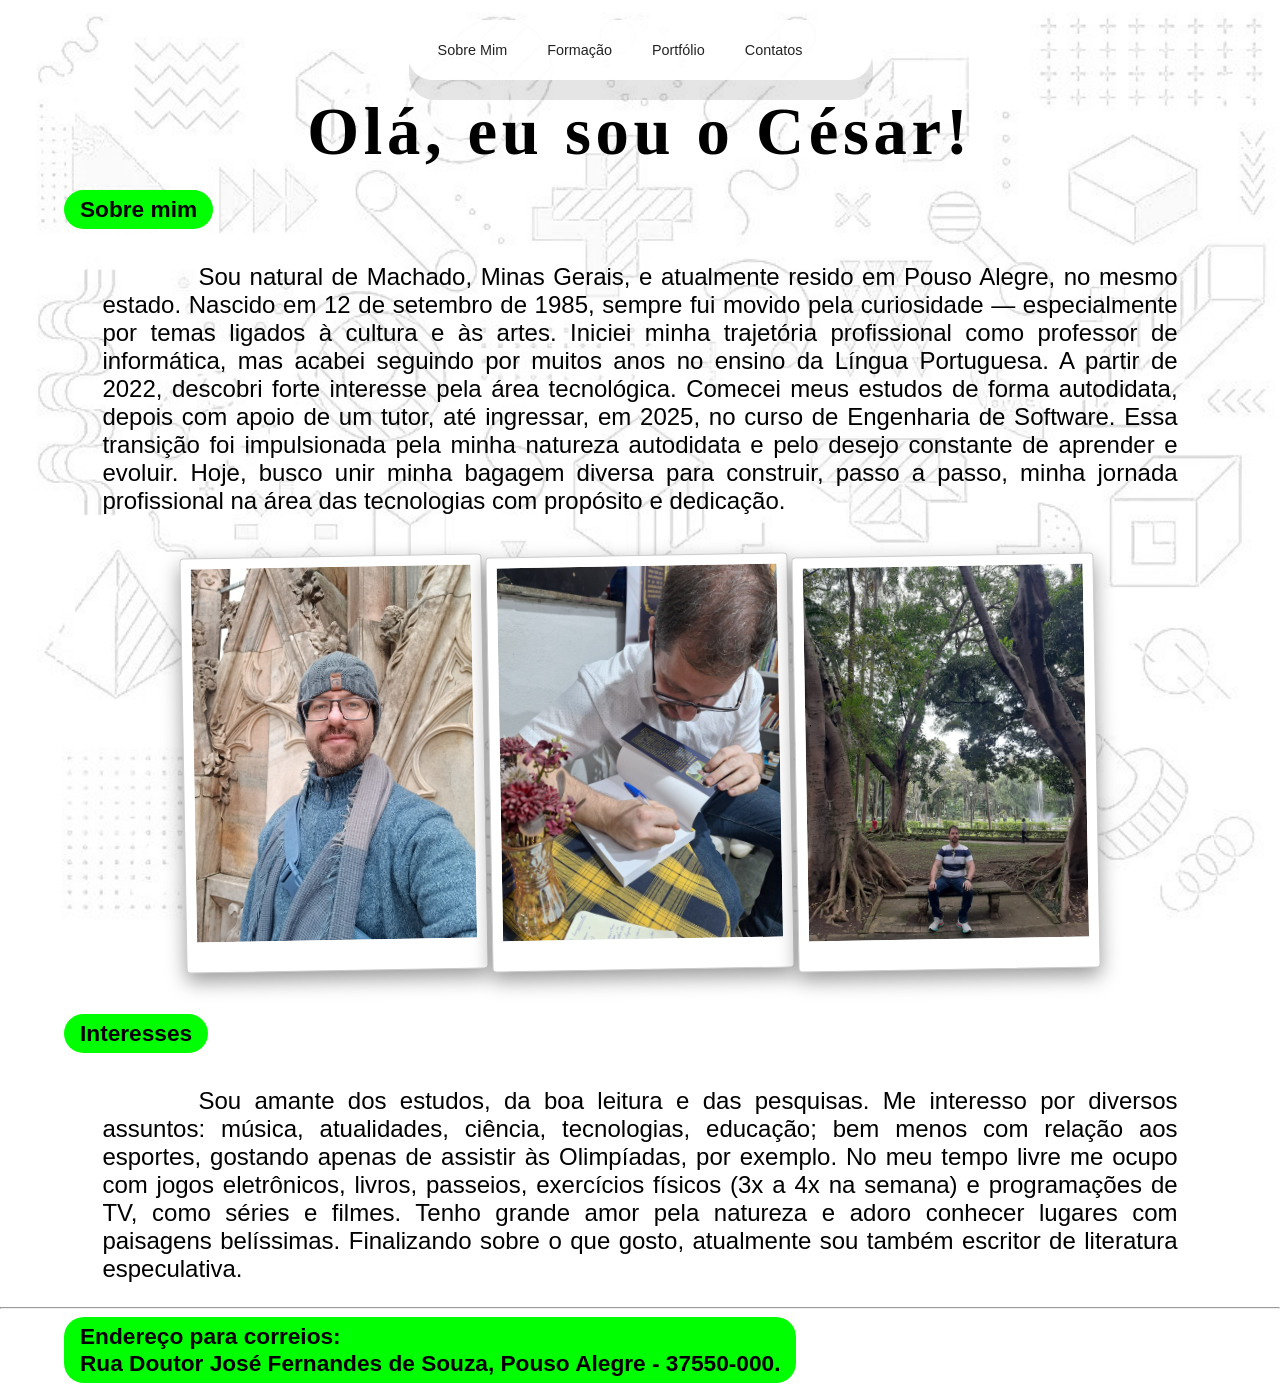
<file: index.html>
<!DOCTYPE html>
<html lang="pt-br">
<head>
    <meta charset="UTF-8">
    <meta name="viewport" content="width=device-width, initial-scale=1.0">
    <title>Portfólio Pessoal (CV on-line)</title>
    <!-- Link para configurações CSS -->
    <link rel="stylesheet" type="text/css" href="arrumacoes.css">
</head>
<body>
    <!-- Cabeçalho da página com barra de navegação -->
    <header id="header">
        <!-- Navegação principal -- uso de customização via CSS utilizando variáveis. -->
        <nav class="links" style="--items: 4;">
            <a href="index.html">Sobre Mim</a>
            <a href="formacao.html">Formação</a>
            <a href="portifolio.html">Portfólio</a> 
            <a href="contatos.html">Contatos</a>

            <span class="line"></span>
        </nav>
    </header>

    <main>
        <br><br><br>
        <h1 class="class4">Olá, eu sou o César!</h1>
        <section>
            <div class="pill-subtitulo">Sobre mim</div>
            <p class="class3">
                Sou natural de Machado, Minas Gerais, e atualmente resido em Pouso Alegre, 
                no mesmo estado. Nascido em 12 de setembro de 1985, sempre fui movido pela 
                curiosidade — especialmente por temas ligados à cultura e às artes. Iniciei 
                minha trajetória profissional como professor de informática, mas acabei seguindo 
                por muitos anos no ensino da Língua Portuguesa. A partir de 2022, descobri forte 
                interesse pela área tecnológica. Comecei meus estudos de forma autodidata, depois
                com apoio de um tutor, até ingressar, em 2025, no curso de Engenharia de Software.
                Essa transição foi impulsionada pela minha natureza autodidata e pelo desejo 
                constante de aprender e evoluir. Hoje, busco unir minha bagagem diversa para 
                construir, passo a passo, minha jornada profissional na área das tecnologias
                com propósito e dedicação.
            </p>

            <!-- Galeria de imagens estilo polaroid -->
            <div class="polaroid">
                <div class="imagem-polaroid">
                    <img src="EuemMilao.jpeg" alt="Eu no Duomo de Milão, Itália">
                    <img src="Euescrita.jpeg" alt="Eu assinando um de meus livros">
                    <img src="Euecologia.jpeg" alt="Eu sentado em um dos parques de São Paulo, Brasil">
                </div>
            </div>
        </section>

        <section>
            <div class="pill-subtitulo">Interesses</div>
            <p class="class3">
                Sou amante dos estudos, da boa leitura e das pesquisas. Me interesso por
                diversos assuntos: música, atualidades, ciência, tecnologias, educação;
                bem menos com relação aos esportes, gostando apenas de assistir às 
                Olimpíadas, por exemplo. No meu tempo livre me ocupo com jogos eletrônicos,
                livros, passeios, exercícios físicos (3x a 4x na semana) e programações 
                de TV, como séries e filmes. Tenho grande amor pela natureza e adoro 
                conhecer lugares com paisagens belíssimas. Finalizando sobre o que gosto,
                atualmente sou também escritor de literatura especulativa.
            </p>
        </section>
    </main>

    <!-- Rodapé da página -->
    <footer>
        <hr> 
        <div class="pill-subtitulo">
            Endereço para correios: <br>
            Rua Doutor José Fernandes de Souza, Pouso Alegre - 37550-000.
        </div>
        <!-- Sugestão: pode ser usado para contatos ou links para redes sociais quando não houver página para eles -->
    </footer>

</body>
</html>
</file>
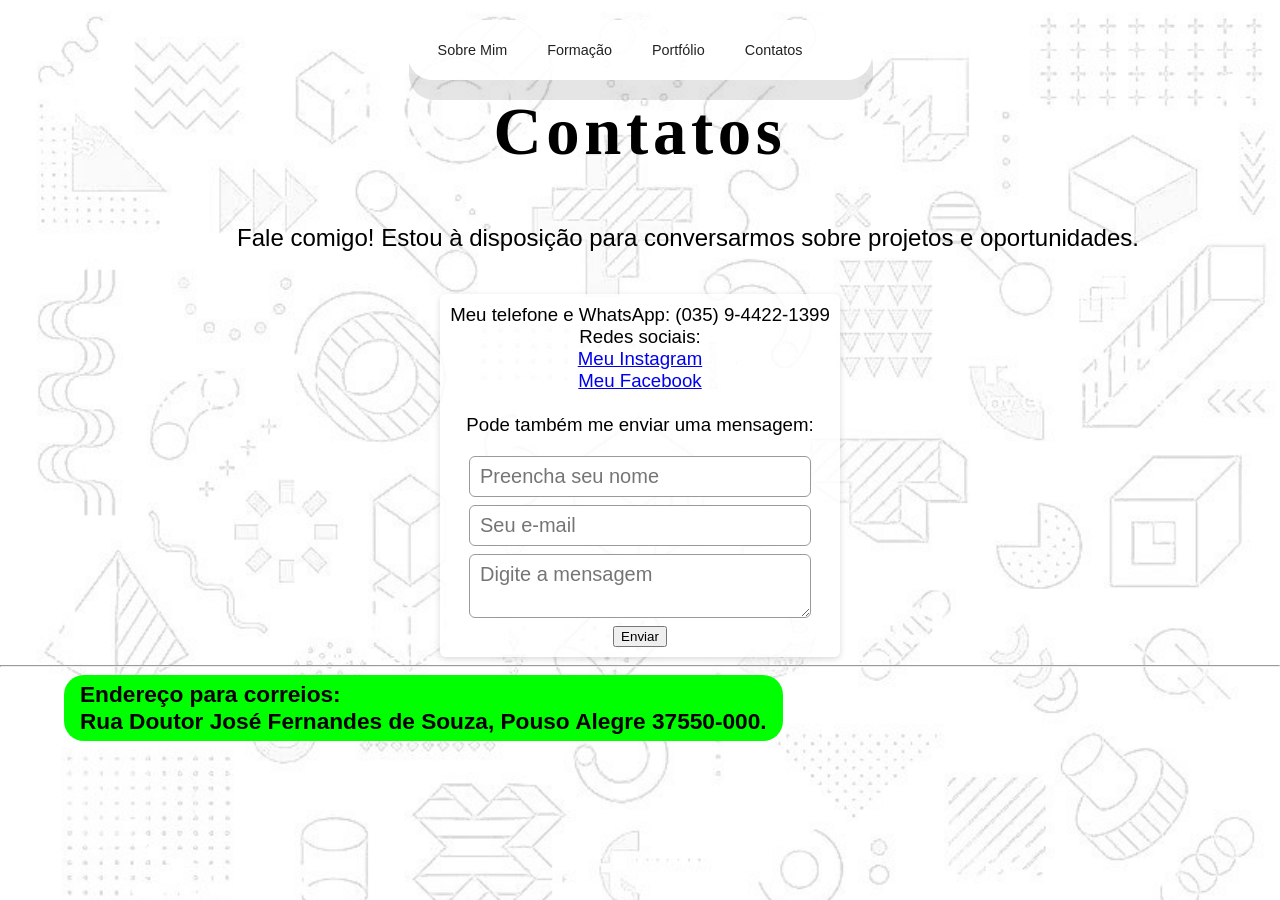
<file: contatos.html>
<!DOCTYPE html>
<html lang="pt-br">
<head>
    <meta charset="UTF-8">
    <meta name="viewport" content="width=device-width, initial-scale=1.0">
    <title>Contatos</title>

    <link rel="stylesheet" href="arrumacoes.css">
</head>
<body>

    <header id="header">
        <nav class="links" style="--items: 4;">
            <a href="index.html">Sobre Mim</a>
            <a href="formacao.html">Formação</a>
            <a href="portifolio.html">Portfólio</a>
            <a href="contatos.html">Contatos</a>

            <span class="line"></span>
        </nav>
    </header>

    <main>
        <br><br><br>

        <!-- Seção de contatos com cointainer para envidenciar e dar beleza às informações -->
        <section class="contatos-container">
            <h1 class="class4">Contatos</h1>
            <p class="class3">
                Fale comigo! Estou à disposição para conversarmos sobre projetos e oportunidades.
            </p>

            <div class="descricao-projeto">
                Meu telefone e WhatsApp: (035) 9-4422-1399<br>
                Redes sociais:<br>
                <a href="https://www.instagram.com/cesaar_a_pereira?igsh=bW1ibHczZ2t2bDlk">Meu Instagram</a><br>
                <a href="https://www.facebook.com/cesaraugusto.pereira.39">Meu Facebook</a><br><br>

                <!-- Formulário de envio de mensagem -->
                <!-- O formulário atualmente não possui action nem integração com backend. -->
                Pode também me enviar uma mensagem:
                <form>
                    <input type="text" placeholder="Preencha seu nome" required>

                    <input type="email" placeholder="Seu e-mail" required>

                    <textarea placeholder="Digite a mensagem" required></textarea>

                    <!-- Botão de envio -->
                    <button type="submit">Enviar</button>
                </form>
            </div>
        </section>
    </main>

    <!-- Rodapé -->
    <footer>
        <hr> 
        <div class="pill-subtitulo">
            Endereço para correios: <br>
            Rua Doutor José Fernandes de Souza, Pouso Alegre 37550-000.
        </div>
    </footer>
</body>
</html>
</file>
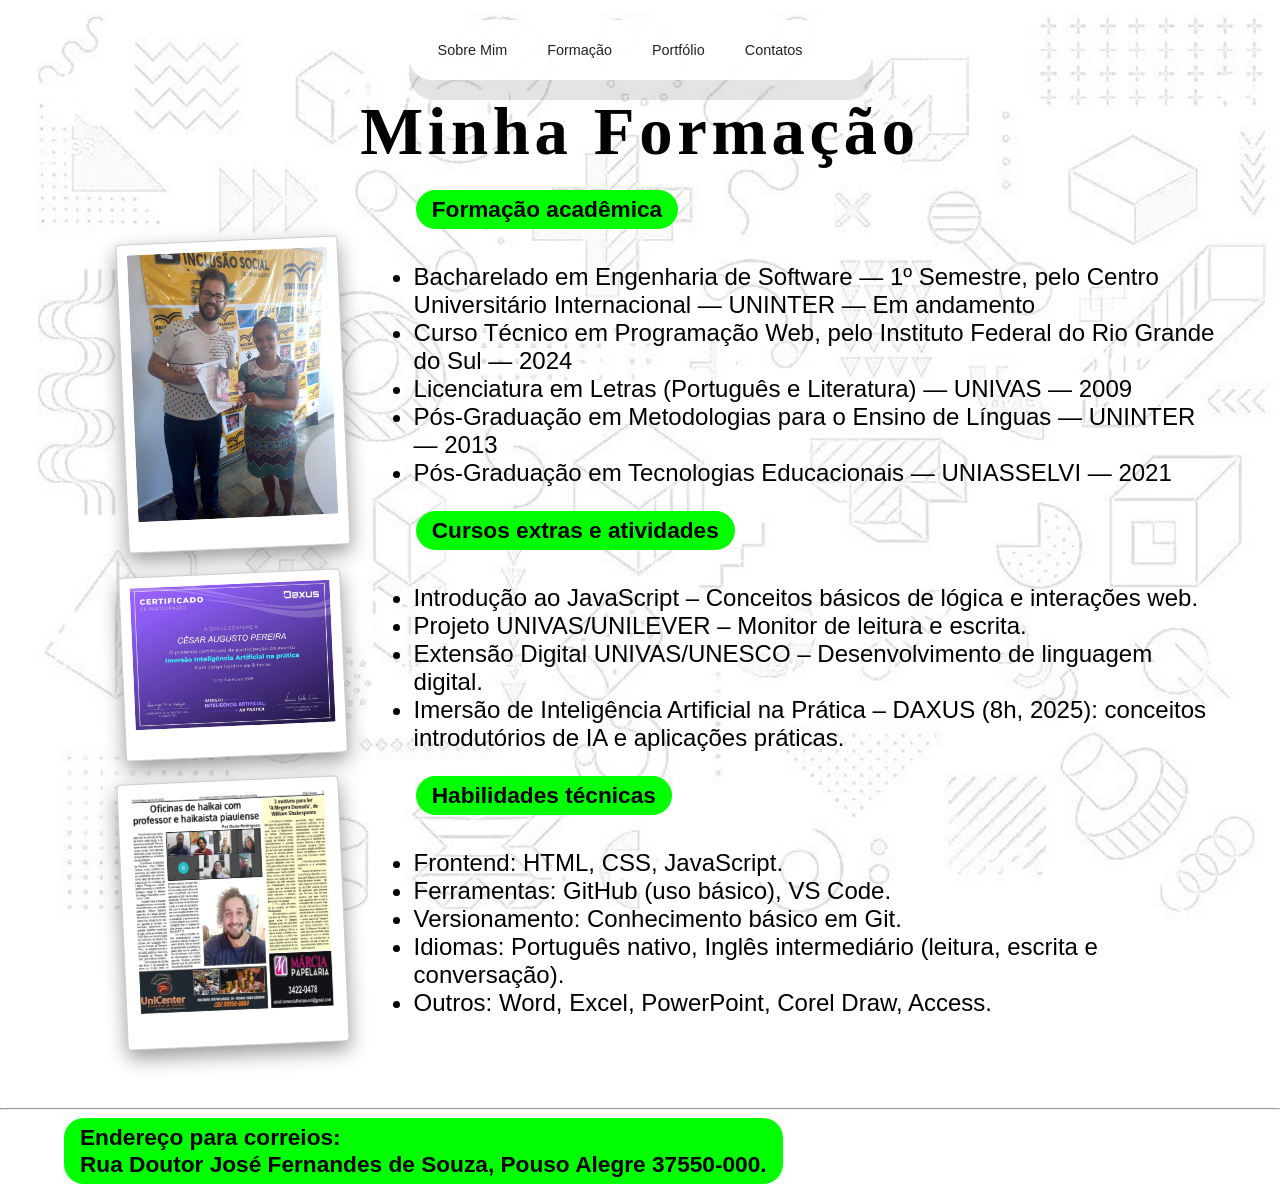
<file: formacao.html>
<!DOCTYPE html>
<html lang="pt-BR">
<head>
    <meta charset="UTF-8">
    <meta name="viewport" content="width=device-width, initial-scale=1.0">
    <title>Formação</title>

    <link rel="stylesheet" type="text/css" href="arrumacoes.css">
</head>
<body>
    <header id="header">
        <nav class="links" style="--items: 4;">
            <a href="index.html">Sobre Mim</a>
            <a href="formacao.html">Formação</a>
            <a href="portifolio.html">Portfólio</a>
            <a href="contatos.html">Contatos</a>

            <span class="line"></span>
        </nav>
    </header>

    <main>
        <br><br><br>
        <h1 class="class4">Minha Formação</h1>

        <!-- Para manter o conteúdo alinhado à direita -->
        <section class="conteudo-lateral">
                 <!-- Galeria de imagens estilo polaroid2 à esquerda -->
            <div class="polaroid2">
                <div class="imagem-polaroid2">
                    <img src="posgraduacao.jpg" alt="Certificado de Tecnologias Aplicadas à Educação"><br>
                    <img src="daxuscertifica.jpg" alt="Certificado de micro curso sobre IA"><br>
                    <img src="jornalescola.jpg" alt="Um de meus projetos escolares voltado ao ensino de poesia">
                </div>
            </div>

            <!-- Coluna direita: textos e listas de formação, cursos e habilidades -->
            <div class="texto-lateral">

                <div class="pill-subtitulo">Formação acadêmica</div><br>
                <ul class="class3">
                    <li>Bacharelado em Engenharia de Software — 1º Semestre, pelo Centro Universitário Internacional — UNINTER — Em andamento</li>
                    <li>Curso Técnico em Programação Web, pelo Instituto Federal do Rio Grande do Sul — 2024</li>
                    <li>Licenciatura em Letras (Português e Literatura) — UNIVAS — 2009</li>
                    <li>Pós-Graduação em Metodologias para o Ensino de Línguas — UNINTER — 2013</li>
                    <li>Pós-Graduação em Tecnologias Educacionais — UNIASSELVI — 2021</li>
                </ul>

                <div class="pill-subtitulo">Cursos extras e atividades</div><br>
                <ul class="class3">
                    <li>Introdução ao JavaScript – Conceitos básicos de lógica e interações web.</li>
                    <li>Projeto UNIVAS/UNILEVER – Monitor de leitura e escrita.</li>
                    <li>Extensão Digital UNIVAS/UNESCO – Desenvolvimento de linguagem digital.</li>
                    <li>Imersão de Inteligência Artificial na Prática – DAXUS (8h, 2025): conceitos introdutórios de IA e aplicações práticas.</li>
                </ul>

                <div class="pill-subtitulo">Habilidades técnicas</div><br>
                <ul class="class3">
                    <li>Frontend: HTML, CSS, JavaScript.</li>
                    <li>Ferramentas: GitHub (uso básico), VS Code.</li>
                    <li>Versionamento: Conhecimento básico em Git.</li>
                    <li>Idiomas: Português nativo, Inglês intermediário (leitura, escrita e conversação).</li>
                    <li>Outros: Word, Excel, PowerPoint, Corel Draw, Access.</li>
                </ul>

            </div>
        </section>
    </main>

    <!-- Rodapé -->
    <footer>
        <hr> 
        <div class="pill-subtitulo">
            Endereço para correios:<br>
            Rua Doutor José Fernandes de Souza, Pouso Alegre 37550-000.
        </div>
    </footer>
</body>
</html>
</file>
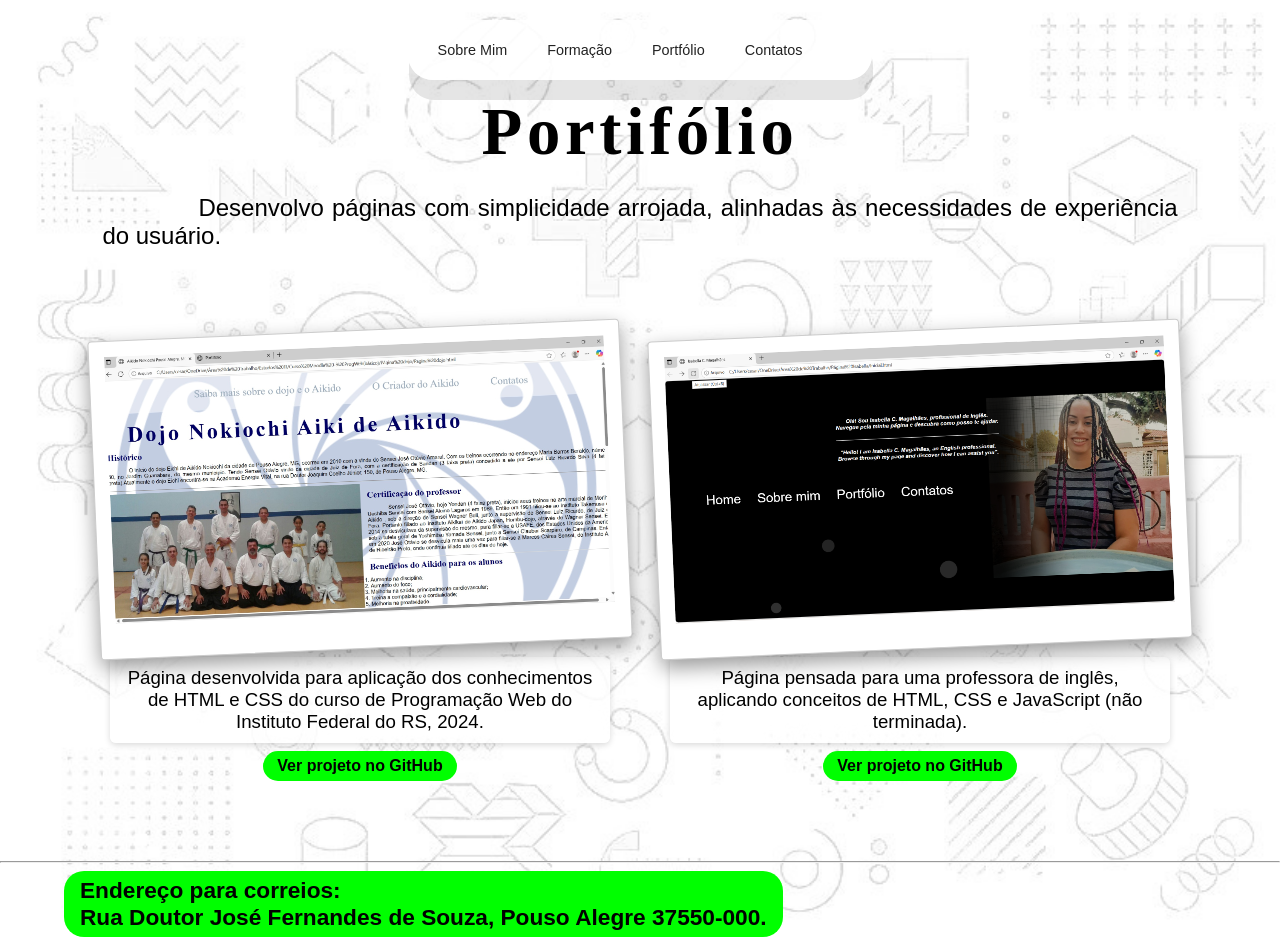
<file: portifolio.html>
<!DOCTYPE html>
<html lang="pt-br">
<head>
    <meta charset="UTF-8">
    <meta name="viewport" content="width=device-width, initial-scale=1.0">
    <title>Portfólio</title>

    <link rel="stylesheet" href="arrumacoes.css">
</head>
<body>

    <header id="header">
        <nav class="links" style="--items: 4;">
            <a href="index.html">Sobre Mim</a>
            <a href="formacao.html">Formação</a>
            <a href="portifolio.html">Portfólio</a> 
            <a href="contatos.html">Contatos</a>
        
            <span class="line"></span>
        </nav>
    </header>

    <main>
        <br><br><br>
        <section>
            <h1 class="class4">Portifólio</h1>
            <p class="class3">
                Desenvolvo páginas com simplicidade arrojada, alinhadas às necessidades de experiência do usuário.
            </p>
        </section>

        <!-- Seção contendo os projetos em formato polaroid3 -->
        <section class="polaroid">
            <div class="imagem-polaroid3">
                
                <!-- Projeto 1 -->
                <div class="projeto">
                    <img src="dojopage.jpg" alt="Projeto de estudos, curso Programação Web">
                    <div class="descricao-projeto">
                        Página desenvolvida para aplicação dos conhecimentos de HTML e CSS 
                        do curso de Programação Web do Instituto Federal do RS, 2024.
                    </div>
                    <!-- Os links redirecionam para onde está os projetos -->
                    <a href="https://github.com/cesinhapereira/Dojo-page" target="_blank" class="pill-link">
                        Ver projeto no GitHub
                    </a>
                </div>

                <!-- Projeto 2 -->
                <div class="projeto">
                    <img src="isapage.png" alt="Projeto de estudos pessoal, página professora de inglês">
                    <div class="descricao-projeto">
                        Página pensada para uma professora de inglês, aplicando 
                        conceitos de HTML, CSS e JavaScript (não terminada).
                    </div>
                    <a href="https://github.com/cesinhapereira/English-teacher-s-page" target="_blank" class="pill-link">
                        Ver projeto no GitHub
                    </a>
                </div>

            </div>
        </section>
    </main>

    <!-- Rodapé com endereço -->
    <footer>
        <hr> 
        <div class="pill-subtitulo">
            Endereço para correios:<br>
            Rua Doutor José Fernandes de Souza, Pouso Alegre 37550-000.
        </div>
    </footer>
</body>
</html>
</file>
<file: arrumacoes.css>
/* -- Estilo global -- */
body {
    background-image: url("lifesymbols2.jpg");
    background-position: center;
    background-repeat: no-repeat;
    background-size: cover;
    background-attachment: fixed;
    width: 100vw;
    height: 100vh;
    margin: 0;
    padding: 0;
    font-family: helvetica, sans-serif;
}

p {
    text-align: justify;
    text-indent: 4em;
    margin-left: 8%;
    margin-right: 8%;
}

/* -- Tipografia e estilos de textos gerais -- */
.class1, .class2 {
    text-align: center;
    letter-spacing: 0.1em;
}

.class1 {
    font-size: 20pt;
}

.class2 {
    font-size: 30pt;
}

.class3 {
    font-size: 18pt;
}

.class4 {
    display: block;
    margin: 40px auto 20px auto;
    width: 100%;
    text-align: center;
    font-size: 50pt;
    letter-spacing: 0.07em;
    color: rgb(0, 0, 0);
    font-family: "Times New Roman", Times, serif;
    font-weight: 600;
}

.class5 {
    color: rgb(0, 0, 0);
    text-align: left;
    font-size: 26pt;
    margin-left: 5%;
}

.class6 {
    font-size: 15pt;
    text-align: center;
}

/* -- Contorno de subtítulos e links -- */
.pill-subtitulo,
.pill-link {
    display: inline-block;
    border-radius: 20px;
    font-weight: bold;
    background-color: #00ff00;
    color: #000;
}

.pill-subtitulo {
    padding: 6px 16px;
    font-size: 17pt;
    margin-left: 5%;
    margin-bottom: 10px;
}

.pill-link {
    padding: 6px 14px;
    font-size: 12pt;
    margin-top: 8px;
    text-decoration: none;
    transition: background-color 0.3s ease;
}

.pill-link:hover {
    background-color: #00cc00;
}

/* -- Polaroids, imagens com moldura -- */
.polaroid,
.polaroid2,
.imagem-polaroid3 {
    display: flex;
    justify-content: center;
    margin: 40px auto;
}

.polaroid2 {
    flex-direction: column;
    align-items: center;
    margin-left: 5%;
}

.imagem-polaroid img,
.imagem-polaroid2 img,
.imagem-polaroid3 img {
    background-color: white;
    border: 1px solid #ccc;
    box-shadow: 0 8px 20px rgba(0, 0, 0, 0.4);
    border-radius: 4px;
    transition: transform 0.8s ease;
    max-width: 100%;
    height: auto;
}

.imagem-polaroid img {
    width: 280px;
    padding: 10px 10px 30px;
    transform: rotate(-1deg);
}

.imagem-polaroid2 img {
    width: 200px;
    padding: 10px 10px 30px;
    transform: rotate(-2.5deg);
    margin: 10px 0;
}

.imagem-polaroid3 {
    flex-direction: row;
    align-items: flex-start;
    gap: 60px;
}

.imagem-polaroid3 img {
    width: 500px;
    padding: 15px 15px 35px;
    transform: rotate(-2.5deg);
}

.imagem-polaroid img:hover,
.imagem-polaroid2 img:hover,
.imagem-polaroid3 img:hover {
    transform: rotate(0deg) scale(1.02);
}

/* -- Conteúdo lateral (ex: formação acadêmica) -- */
.conteudo-lateral {
    display: flex;
    align-items: flex-start;
    gap: 30px;
    margin: 0 5%;
}

.texto-lateral {
    flex: 1;
}

/* -- Projeto - container de descrições -- */
.projeto {
    display: flex;
    flex-direction: column;
    align-items: center;
    max-width: 500px;
}

.descricao-projeto {
    margin-top: 8px;
    background-color: rgba(255, 255, 255, 0.85);
    padding: 10px;
    border-radius: 6px;
    font-size: 14pt;
    text-align: center;
    box-shadow: 0 2px 6px rgba(0,0,0,0.15);
}

/* -- Barra de navegação -- */
#header {
    position: fixed;
    top: 20px;
    left: 0;
    right: 0;
    z-index: 999;
}

.links {
    background-color: rgba(255, 255, 255, 0.9);
    border-radius: 25px;
    box-shadow: 1px 20px rgba(0, 0, 0, 0.1);
    display: flex;
    justify-content: center;
    align-items: center;
    gap: 40px;
    padding: 15px 30px;
    margin: 0 auto;
    width: fit-content;
    height: 30px;
}

.links > a {
    font-family: sans-serif;
    font-size: 0.9em;
    font-weight: 500;
    color: #222222;
    text-decoration: none;
    transition: 0.3s;
}

.links > a:hover {
    color: #00d312;
    transform: translateY(-2px);
}

.links > a:nth-of-type(1):hover ~ .line { --index: 1; }
.links > a:nth-of-type(2):hover ~ .line { --index: 2; }
.links > a:nth-of-type(3):hover ~ .line { --index: 3; }
.links > a:nth-of-type(4):hover ~ .line { --index: 4; }
.links > a:last-of-type:hover ~ .line { --index: var(--items); }

/* -- Container dos contatos (formulário) -- */
.contatos-container {
    display: flex;
    flex-direction: column;
    align-items: center;
    text-align: center;
    gap: 10px;
    font-size: 20pt;
}

.contatos-container form {
    display: flex;
    flex-direction: column;
    align-items: center;
    gap: 8px;
    margin-top: 20px;
}

.contatos-container input,
.contatos-container textarea {
    width: 320px;
    max-width: 90%;
    font-size: 15pt;
    font-family: helvetica, sans-serif;
    padding: 8px 10px;
    border-radius: 6px;
    border: 1px solid #999;
    resize: vertical;
}

.contatos-container input::placeholder,
.contatos-container textarea::placeholder {
    font-size: 15pt;
}

.contatos-container button:hover {
    background-color: #00cc00;
}

/* -- Responsividade -- */
@media screen and (max-width: 768px) {
    body {
        background-attachment: scroll;
        background-size: cover;
    }

    #header {
        top: -25px;
    }

    .class1 { font-size: 16pt; }
    .class2 { font-size: 22pt; }
    .class4 {
        font-size: 26pt;
        margin-top: 160px;
    }

    .class5 {
        font-size: 18pt;
        margin-left: 1em;
    }

    .class6 { font-size: 14pt; }

    p {
        margin-left: 1em;
        margin-right: 1em;
        text-indent: 2em;
        font-size: 14pt;
    }

    .pill-subtitulo {
        font-size: 14pt;
        margin-left: 1em;
        padding: 4px 10px;
    }

    .imagem-polaroid3 {
        flex-direction: column;
        gap: 20px;
        align-items: center;
    }

    .imagem-polaroid3 img {
        width: 90%;
        padding: 10px;
        transform: rotate(0deg);
    }

    .conteudo-lateral {
        flex-direction: column;
        margin: 0 1em;
        gap: 20px;
    }

    .links {
        flex-direction: column;
        align-items: center;
        gap: 12px;
        padding: 20px;
        width: 35%;
        max-width: 100px;
        height: auto;
        background-color: rgba(255, 255, 255, 0.95);
        border-radius: 16px;
        box-shadow: 0 4px 12px rgba(0, 0, 0, 0.1);
        margin: 0 auto;
    }

    .links > a {
        font-size: 1rem;
        padding: 10px;
        width: 100%;
        text-align: center;
}
}
</file>
